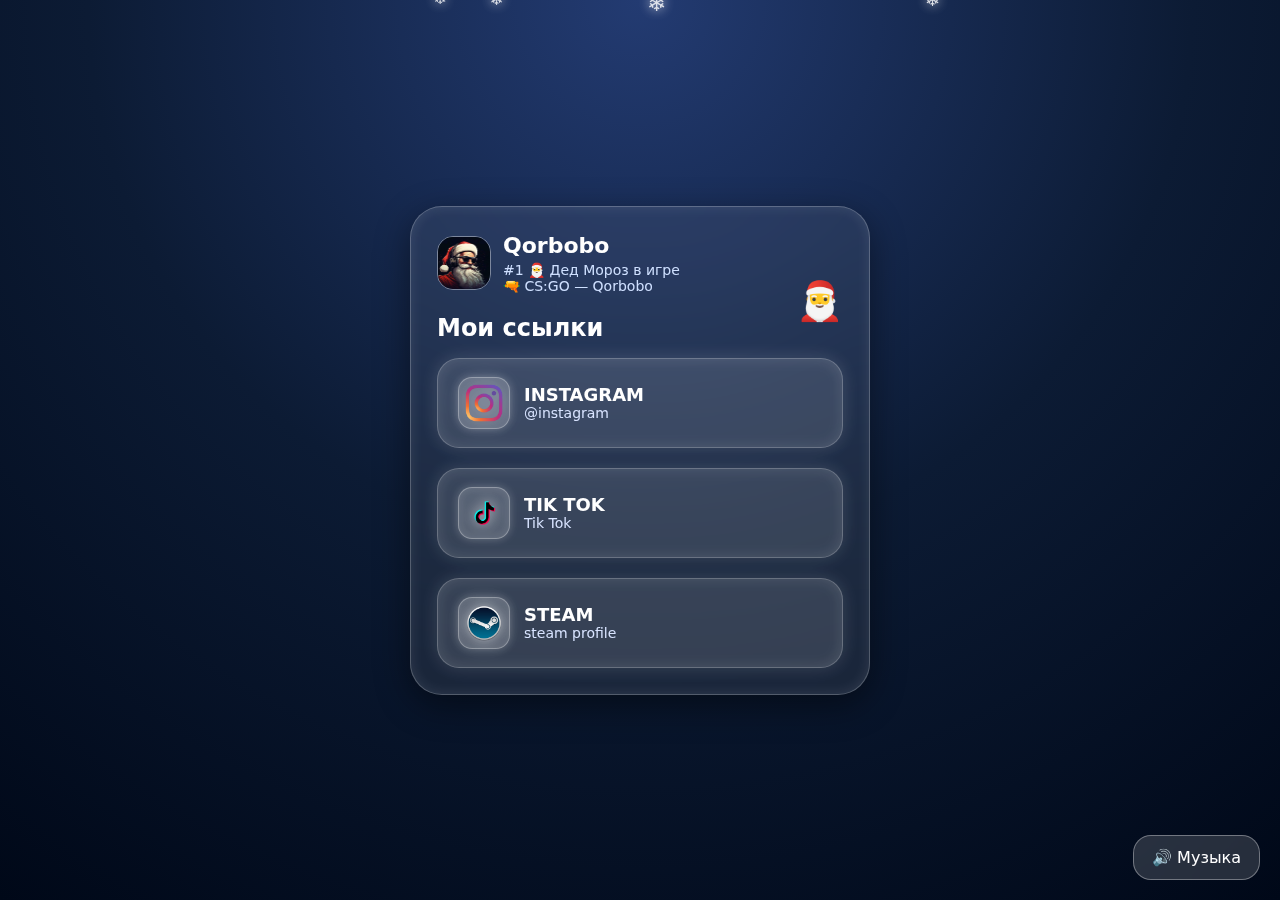
<file: qorbobo/index.html>
<!DOCTYPE html>
<html lang="ru">
<head>
<meta charset="UTF-8">
<title>Qorbobo Links</title>
<meta name="viewport" content="width=device-width, initial-scale=1.0">

<style>
    *{margin:0;padding:0;box-sizing:border-box;font-family:-apple-system,system-ui,sans-serif;}

    body{
        min-height:100vh;
        display:flex;
        align-items:center;
        justify-content:center;
        background:radial-gradient(circle at top, #233b72, #0c1b34, #000818);
        padding:20px;
        overflow:hidden;
    }

    /* Контейнер */
    .card{
        width:100%;
        max-width:460px;
        padding:26px;
        border-radius:32px;
        background:rgba(255,255,255,0.07);
        backdrop-filter:blur(20px);
        border:1px solid rgba(255,255,255,0.25);
        box-shadow:inset 0 0 14px rgba(255,255,255,0.1), 0 10px 35px rgba(0,0,0,0.45);
        position:relative;
    }

    .card-header{
        display:flex;
        align-items:center;
        margin-bottom:20px;
    }

    .avatar{
        width:54px;height:54px;
        border-radius:16px;
        overflow:hidden;
        border:1.5px solid rgba(255,255,255,0.4);
    }
    .avatar img{width:100%;height:100%;object-fit:cover;}

    .header-text{margin-left:12px;}
    .username{color:white;font-size:22px;font-weight:900;}
    .subscribers{color:#cfe0ff;font-size:14px;margin-top:4px;}

    .title-row{
        display:flex;
        justify-content:space-between;
        margin:12px 0 16px;
        position:relative;
    }
    .title{color:white;font-size:24px;font-weight:900;}

    /* 🔥 ДВИЖУЩИЙСЯ СТИКЕР 🎅 */
    .sticker{
        position:absolute;
        top:-35px;
        right:0;
        font-size:38px;
        animation: moveSticker 6s infinite ease-in-out;
    }

    @keyframes moveSticker{
        0% { transform:translateX(0) rotate(0deg); }
        25%{ transform:translateX(-40px) rotate(-10deg); }
        50%{ transform:translateX(-80px) rotate(8deg); }
        75%{ transform:translateX(-40px) rotate(-6deg);}
        100%{ transform:translateX(0) rotate(0deg);}
    }

    .links{
        display:flex;
        flex-direction:column;
        gap:20px;
    }

    /* GLASS кнопки */
    .link-card{
        display:flex;
        align-items:center;
        padding:18px 20px;
        border-radius:22px;
        text-decoration:none;

        background:rgba(255,255,255,0.05);
        border:1.5px solid rgba(255,255,255,0.25);
        backdrop-filter:blur(15px);

        box-shadow:
            inset 0 0 16px rgba(255,255,255,0.12),
            0 0 18px rgba(255,255,255,0.14);

        transition:0.3s ease;
        position:relative;
    }

    .link-card:hover{
        transform:translateY(-4px);
        background:rgba(255,255,255,0.10);
        border-color:rgba(255,255,255,0.55);
        box-shadow:
            inset 0 0 26px rgba(255,255,255,0.20),
            0 0 28px rgba(255,255,255,0.25);
    }

    .link-icon{
        width:52px;
        height:52px;
        border-radius:14px;
        padding:6px;
        display:flex;
        align-items:center;
        justify-content:center;

        background:rgba(255,255,255,0.10);
        border:1px solid rgba(255,255,255,0.35);
        backdrop-filter:blur(8px);

        box-shadow:
            0 0 10px rgba(255,255,255,0.25),
            inset 0 0 10px rgba(255,255,255,0.15);

        transition:0.3s ease;
    }

    .link-card:hover .link-icon{
        transform:scale(1.08);
        box-shadow:
            0 0 16px rgba(255,255,255,0.55),
            inset 0 0 16px rgba(255,255,255,0.25);
        border-color:white;
        background:rgba(255,255,255,0.18);
    }

    .link-icon img{
        width:100%;
        height:100%;
        object-fit:contain;
        filter:drop-shadow(0 0 6px rgba(255,255,255,0.45))
               drop-shadow(0 0 12px rgba(255,255,255,0.25));
        transition:.3s;
    }

    .link-card:hover img{
        filter:drop-shadow(0 0 10px rgba(255,255,255,0.75))
               drop-shadow(0 0 16px rgba(180,200,255,0.5));
    }

    .link-content{margin-left:14px;}
    .link-label{color:white;font-size:18px;font-weight:800;}
    .link-sub{color:#d9e4ff;font-size:14px;}

    /* ❄ Снег */
    .snow{
        position:fixed;
        top:-10px;
        color:white;
        opacity:0.85;
        pointer-events:none;
        animation:fall linear forwards;
        filter:drop-shadow(0 0 6px white);
    }

    @keyframes fall{
        to{transform:translateY(100vh);opacity:0;}
    }

    /* Музыка */
    .music-btn{
        position:fixed;
        bottom:20px;
        right:20px;
        background:rgba(255,255,255,0.15);
        padding:12px 18px;
        border-radius:18px;
        border:1px solid rgba(255,255,255,0.35);
        color:white;
        backdrop-filter:blur(12px);
        cursor:pointer;
    }
</style>
</head>
<body>

<audio id="music" loop>
    <source src="Jinglee Bels  – ID Christmas Mix.mp3" type="audio/mpeg">
</audio>

<div class="music-btn" id="toggleMusic">🔊 Музыка</div>

<div class="card">
    <div class="card-header">
        <div class="avatar"><img src="1.jpeg"></div>
        <div class="header-text">
            <div class="username">Qorbobo</div>
            <div class="subscribers">
                #1 🎅 Дед Мороз в игре<br>
                🔫 CS:GO — Qorbobo
            </div>
        </div>
    </div>

    <div class="title-row">
        <div class="title">Мои ссылки</div>

        <!-- 🔥 ДВИГАЮЩИЙСЯ СТИКЕР -->
        <div class="sticker">🎅</div>
    </div>

    <div id="linksContainer" class="links"></div>
</div>

<script>
/* ссылки */
const links=[
    {name:"INSTAGRAM",sub:"@instagram",url:"https://www.instagram.com/qorboboferg",icon:"instagram.png"},
    {name:"TIK TOK",sub:"Tik Tok",url:"https://www.tiktok.com/@qorboboferg",icon:"tik.png"},
    {name:"STEAM",sub:"steam profile",url:"https://steamcommunity.com/profiles/76561198786741237/",icon:"steam.png"},
];

const container=document.getElementById("linksContainer");
links.forEach(l=>{
    const card=document.createElement("a");
    card.className="link-card";
    card.href=l.url;
    card.target="_blank";
    card.innerHTML=`
        <div class="link-icon"><img src="${l.icon}"></div>
        <div class="link-content">
            <div class="link-label">${l.name}</div>
            <div class="link-sub">${l.sub}</div>
        </div>`;
    container.appendChild(card);
});

/* снег */
function snow(){
    const s=document.createElement("div");
    s.className="snow";
    s.innerHTML="❄";
    s.style.left=Math.random()*innerWidth+"px";
    s.style.fontSize=(Math.random()*12+14)+"px";
    s.style.animationDuration=(Math.random()*5+4)+"s";
    document.body.appendChild(s);
    setTimeout(()=>s.remove(),9000);
}
setInterval(snow,150);

/* Музыка */
const music=document.getElementById("music");
const btn=document.getElementById("toggleMusic");
let playing=false;

btn.onclick=()=>{
    if(playing){
        music.pause();
        btn.innerText="🔈 Музыка";
    } else {
        music.play();
        btn.innerText="🔊 Музыка";
    }
    playing=!playing;
};
</script>

</body>
</html>
</file>
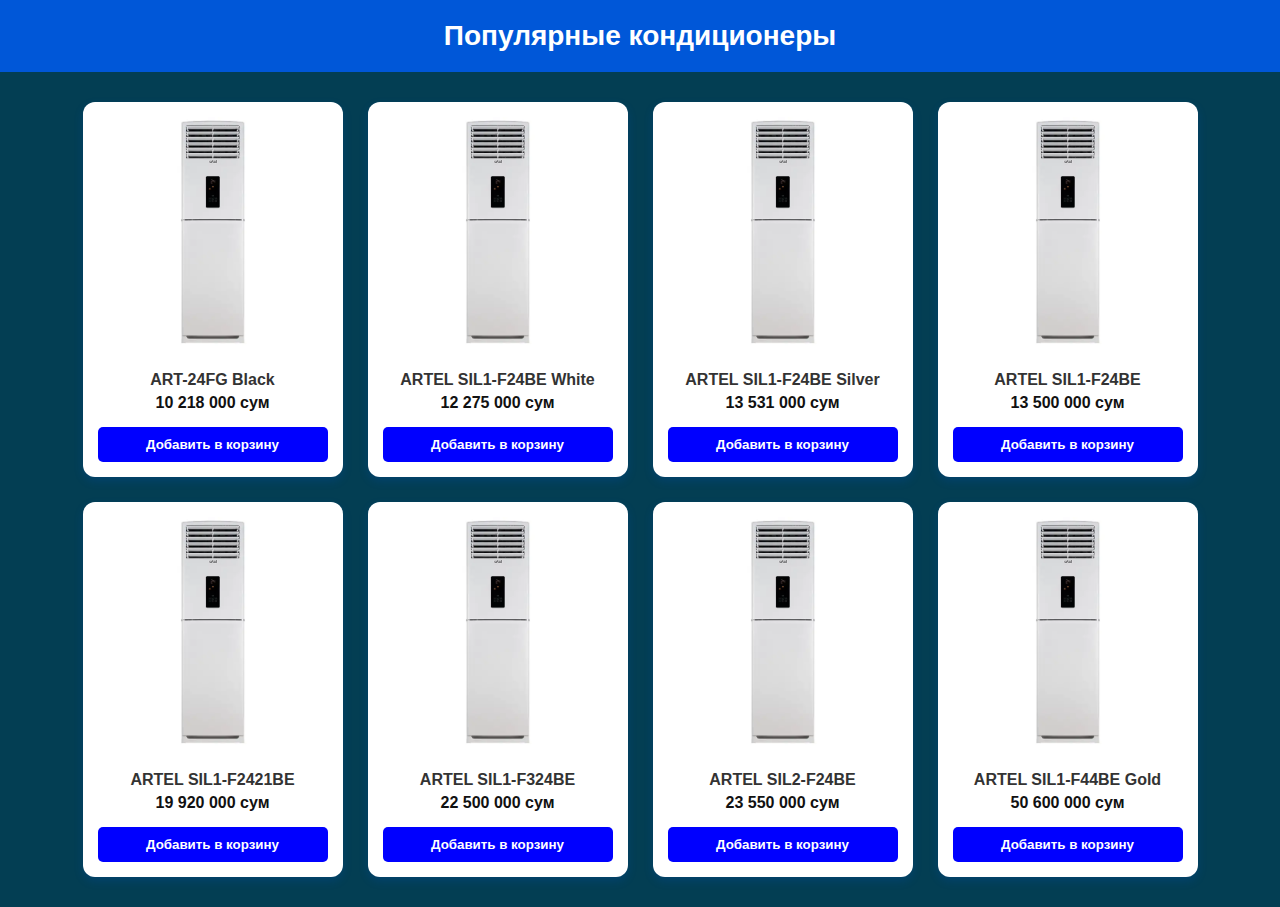
<file: UYGA VAZIFA FIRKA/index.html>
<!DOCTYPE html>
<html lang="ru">
<head>
  <meta charset="UTF-8">
  <title>HW_FIRKA</title>
  <link rel="stylesheet" href="style.css">
</head>
<body>

  <h1>Популярные кондиционеры</h1>

  <div class="container">

    <div class="card">
      <img src="1.webp" alt="Ortel">
      <h3>ART-24FG Black</h3>
      <p>10 218 000 сум</p>
      <a href="https://t.me/Firkabio" target="_blank"><button>Добавить в корзину</button></a>
    </div>

    <div class="card">
      <img src="1.webp" alt="ARTEL SIL1-F24BE White">
      <h3>ARTEL SIL1-F24BE White</h3>
      <p>12 275 000 сум</p>
      <a href="https://t.me/Firkabio" target="_blank"><button>Добавить в корзину</button></a>
    </div>

    <div class="card">
      <img src="1.webp" alt="ARTEL SIL1-F24BE Silver">
      <h3>ARTEL SIL1-F24BE Silver</h3>
      <p>13 531 000 сум</p>
      <a href="https://t.me/Firkabio" target="_blank"><button>Добавить в корзину</button></a>
    </div>

    <div class="card">
      <img src="1.webp" alt="ARTEL SIL1-F24BE Gold">
      <h3>ARTEL SIL1-F24BE</h3>
      <p>13 500 000 сум</p>
      <a href="https://t.me/Firkabio" target="_blank"><button>Добавить в корзину</button></a>
    </div>

    <div class="card">
      <img src="1.webp" alt="ARTEL SIL1-F2421BE Gold">
      <h3>ARTEL SIL1-F2421BE</h3>
      <p>19 920 000 сум</p>
      <a href="https://t.me/Firkabio" target="_blank"><button>Добавить в корзину</button></a>
    </div>

    <div class="card">
      <img src="1.webp" alt="ARTEL SIL1-F324BE Gold">
      <h3>ARTEL SIL1-F324BE</h3>
      <p>22 500 000 сум</p>
      <a href="https://t.me/Firkabio" target="_blank"><button>Добавить в корзину</button></a>
    </div>

    <div class="card">
      <img src="1.webp" alt="ARTEL SIL2-F24BE Gold">
      <h3>ARTEL SIL2-F24BE</h3>
      <p>23 550 000 сум</p>
      <a href="https://t.me/Firkabio" target="_blank"><button>Добавить в корзину</button></a>
    </div>

    <div class="card">
      <img src="1.webp" alt="ARTEL SIL1-F44BE Gold">
      <h3>ARTEL SIL1-F44BE Gold</h3>
      <p>50 600 000 сум</p>
      <a href="https://t.me/Firkabio" target="_blank"><button>Добавить в корзину</button></a>
    </div>

  </div>

</body>
</html>
</file>
<file: UYGA VAZIFA FIRKA/style.css>
body {
  font-family: Arial, sans-serif;
  margin: 0;
  padding: 0;
  background-color: rgb(3, 62, 83);
}

h1 {
  text-align: center;
  background-color: #0057d8;
  color: white;
  padding: 20px;
  margin: 0;
  font-size: 28px;
}

.container {
  display: flex;
  flex-wrap: wrap;
  justify-content: center;
  gap: 25px;
  padding: 30px;
}

.card {
  background-color: white;
  width: 230px;
  padding: 15px;
  border-radius: 12px;
  text-align: center;
  transition: 0.3s ease;
  box-shadow: 0 4px 10px rgba(0, 87, 216, 0.2);
}

.card:hover {
  transform: scale(1.03);
  box-shadow: 0 8px 20px rgba(0, 87, 216, 0.4);
}

.card img {
  width: 100%;
  border-radius: 8px;
  margin-bottom: 10px;
}

.card h3 {
  font-size: 16px;
  margin: 10px 0 5px;
  color: #333;
}

.card p {
  margin: 5px 0 15px;
  font-weight: bold;
  color: #111;
}

.card button {
  background-color: blue;
  color: white;
  border: none;
  padding: 10px;
  width: 100%;
  font-weight: bold;
  border-radius: 5px;
  cursor: pointer;
  transition: background-color 0.3s ease;
}

.card button:hover {
  background-color: red;
}
</file>
